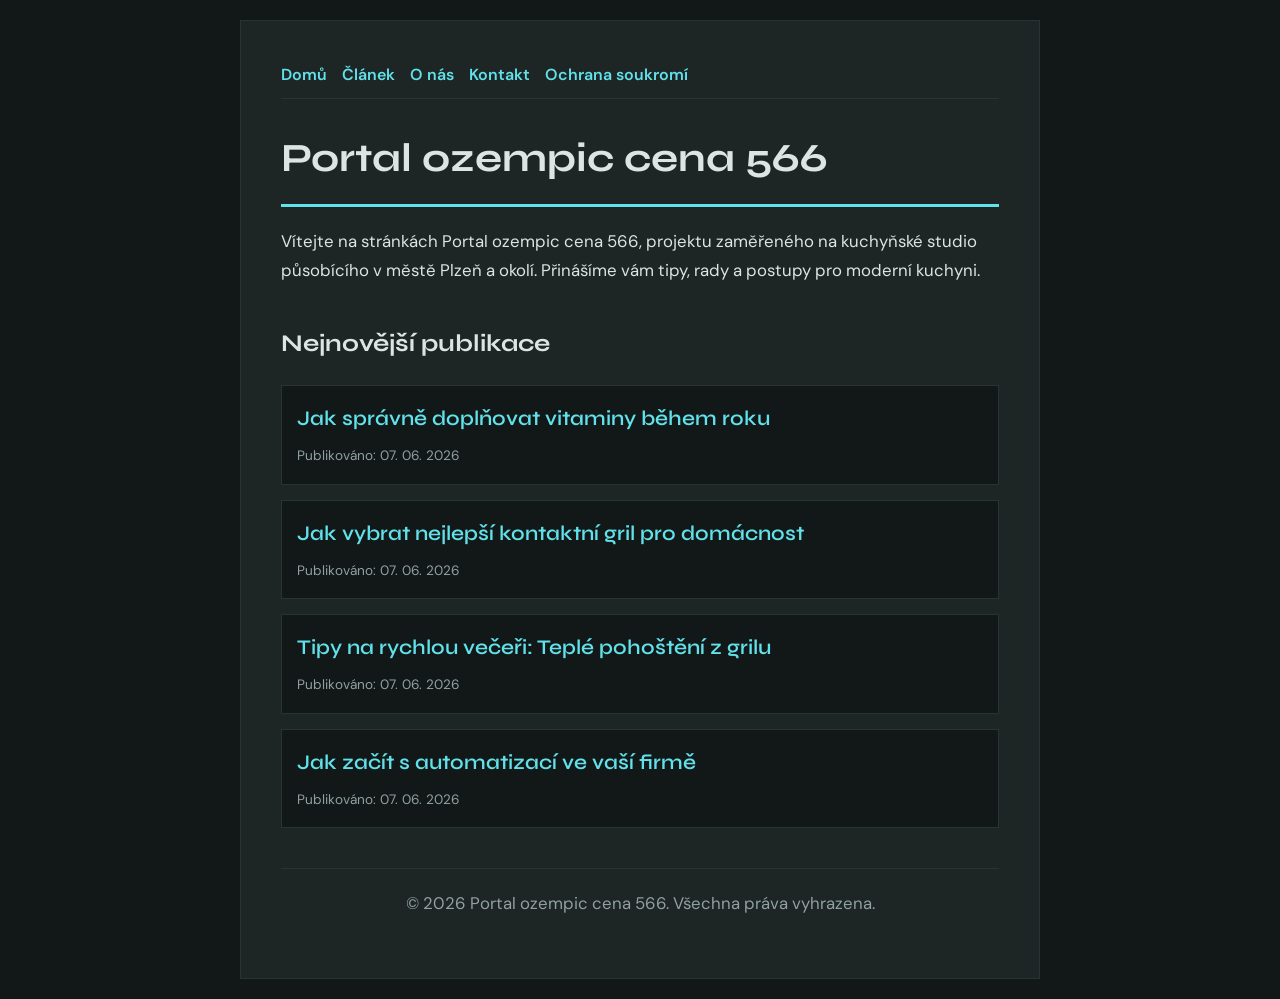
<file: index.html>
<!DOCTYPE html>
<html lang="cs">
<head>
    <meta charset="UTF-8">
    <meta name="viewport" content="width=device-width, initial-scale=1.0">
    <title>Portal ozempic cena 566 | Kuchyňské studio - Plzeň</title>
    <meta name="description" content="Vítejte na stránkách Portal ozempic cena 566, projektu zaměřeného na kuchyňské studio působícího v městě Plzeň a okolí. Přinášíme vám tipy, rady a postupy pro moderní kuchyni.">
    <meta name="geo.region" content="CZ" />
    <meta name="geo.placename" content="Plzeň" />
    <meta name="geo.position" content="49.7384;13.3736" />
    <meta name="ICBM" content="49.7384, 13.3736" />
    <link rel="stylesheet" href="style.css">
    <script type="application/ld+json">
{
  "@context": "https://schema.org",
  "@type": "LocalBusiness",
  "name": "Portal ozempic cena 566",
  "url": "https://portal-ozempic-cena-566.github.io",
  "telephone": "+420 377 555 321",
  "address": {
    "@type": "PostalAddress",
    "addressLocality": "Plzeň",
    "addressRegion": "Plzeňský",
    "postalCode": "301 00",
    "addressCountry": "CZ"
  },
  "geo": {
    "@type": "GeoCoordinates",
    "latitude": 49.7384,
    "longitude": 13.3736
  }
}
</script>
</head>
<body>
    
        <div class="container" style="max-width: 800px;">
            <nav style="display: flex; gap: 15px; margin-bottom: 25px; border-bottom: 1px solid var(--border-color); padding-bottom: 10px; overflow-x: auto; flex-wrap: wrap;">
            <a href="index.html">Domů</a>
            <a href="jak-spravne-doplnovat-vitaminy-behem-roku.html">Článek</a>
            <a href="about.html">O nás</a>
            <a href="contact.html">Kontakt</a>
            <a href="privacy.html">Ochrana soukromí</a>
        </nav>
            <h1>Portal ozempic cena 566</h1>
            <p>Vítejte na stránkách Portal ozempic cena 566, projektu zaměřeného na kuchyňské studio působícího v městě Plzeň a okolí. Přinášíme vám tipy, rady a postupy pro moderní kuchyni.</p>
            <h2 style="margin-top: 40px;">Nejnovější publikace</h2>
            <ul style="list-style-type: none; padding-left: 0;">
                <li style="background: var(--bg-color); padding: 15px; border-radius: var(--border-radius); border: 1px solid var(--border-color); margin-bottom: 15px;">
                <h3 style="margin-bottom: 5px; font-size: 1.3rem;"><a href="jak-spravne-doplnovat-vitaminy-behem-roku.html">Jak správně doplňovat vitaminy během roku</a></h3>
                <span style="font-size:0.85rem; color: var(--muted-text)">Publikováno: 07. 06. 2026</span>
            </li>
<li style="background: var(--bg-color); padding: 15px; border-radius: var(--border-radius); border: 1px solid var(--border-color); margin-bottom: 15px;">
                <h3 style="margin-bottom: 5px; font-size: 1.3rem;"><a href="jak-vybrat-nejlepsi-kontaktni-gril-pro-domacnost.html">Jak vybrat nejlepší kontaktní gril pro domácnost</a></h3>
                <span style="font-size:0.85rem; color: var(--muted-text)">Publikováno: 07. 06. 2026</span>
            </li>
<li style="background: var(--bg-color); padding: 15px; border-radius: var(--border-radius); border: 1px solid var(--border-color); margin-bottom: 15px;">
                <h3 style="margin-bottom: 5px; font-size: 1.3rem;"><a href="tipy-na-rychlou-veceri-teple-pohosteni-z-grilu.html">Tipy na rychlou večeři: Teplé pohoštění z grilu</a></h3>
                <span style="font-size:0.85rem; color: var(--muted-text)">Publikováno: 07. 06. 2026</span>
            </li>
<li style="background: var(--bg-color); padding: 15px; border-radius: var(--border-radius); border: 1px solid var(--border-color); margin-bottom: 15px;">
                <h3 style="margin-bottom: 5px; font-size: 1.3rem;"><a href="jak-zacit-s-automatizaci-ve-vasi-firme.html">Jak začít s automatizací ve vaší firmě</a></h3>
                <span style="font-size:0.85rem; color: var(--muted-text)">Publikováno: 07. 06. 2026</span>
            </li>

            </ul>
            <footer>
                <p>&copy; 2026 Portal ozempic cena 566. Všechna práva vyhrazena.</p>
            </footer>
        </div>
        
</body>
</html>
</file>
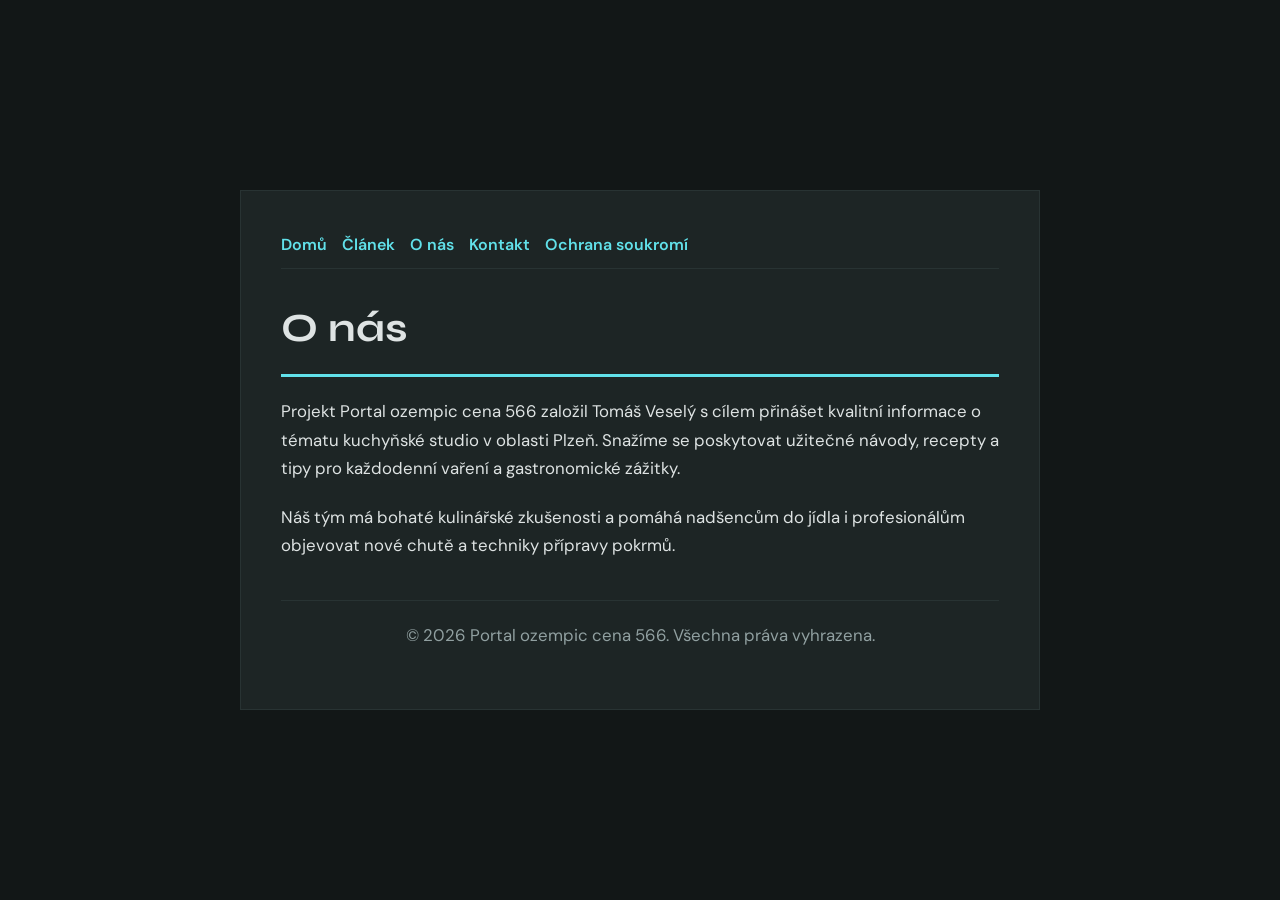
<file: about.html>
<!DOCTYPE html>
<html lang="cs">
<head>
    <meta charset="UTF-8">
    <meta name="viewport" content="width=device-width, initial-scale=1.0">
    <title>O nás | Portal ozempic cena 566</title>
    <meta name="description" content="Projekt Portal ozempic cena 566 založil Tomáš Veselý s cílem přinášet kvalitní informace o tématu kuchyňské studio v oblasti Plzeň. Snažíme se poskytovat užitečné návody, recepty a tipy pro každodenní vaření a gastronomické zážitky.">
    <meta name="geo.region" content="CZ" />
    <meta name="geo.placename" content="Plzeň" />
    <meta name="geo.position" content="49.7384;13.3736" />
    <meta name="ICBM" content="49.7384, 13.3736" />
    <link rel="stylesheet" href="style.css">
</head>
<body>
    
        <div class="container" style="max-width: 800px;">
            <nav style="display: flex; gap: 15px; margin-bottom: 25px; border-bottom: 1px solid var(--border-color); padding-bottom: 10px; overflow-x: auto; flex-wrap: wrap;">
            <a href="index.html">Domů</a>
            <a href="jak-spravne-doplnovat-vitaminy-behem-roku.html">Článek</a>
            <a href="about.html">O nás</a>
            <a href="contact.html">Kontakt</a>
            <a href="privacy.html">Ochrana soukromí</a>
        </nav>
            <h1>O nás</h1>
            <p>Projekt Portal ozempic cena 566 založil Tomáš Veselý s cílem přinášet kvalitní informace o tématu kuchyňské studio v oblasti Plzeň. Snažíme se poskytovat užitečné návody, recepty a tipy pro každodenní vaření a gastronomické zážitky.</p>
            <p>Náš tým má bohaté kulinářské zkušenosti a pomáhá nadšencům do jídla i profesionálům objevovat nové chutě a techniky přípravy pokrmů.</p>
            <footer>
                <p>&copy; 2026 Portal ozempic cena 566. Všechna práva vyhrazena.</p>
            </footer>
        </div>
        
</body>
</html>
</file>
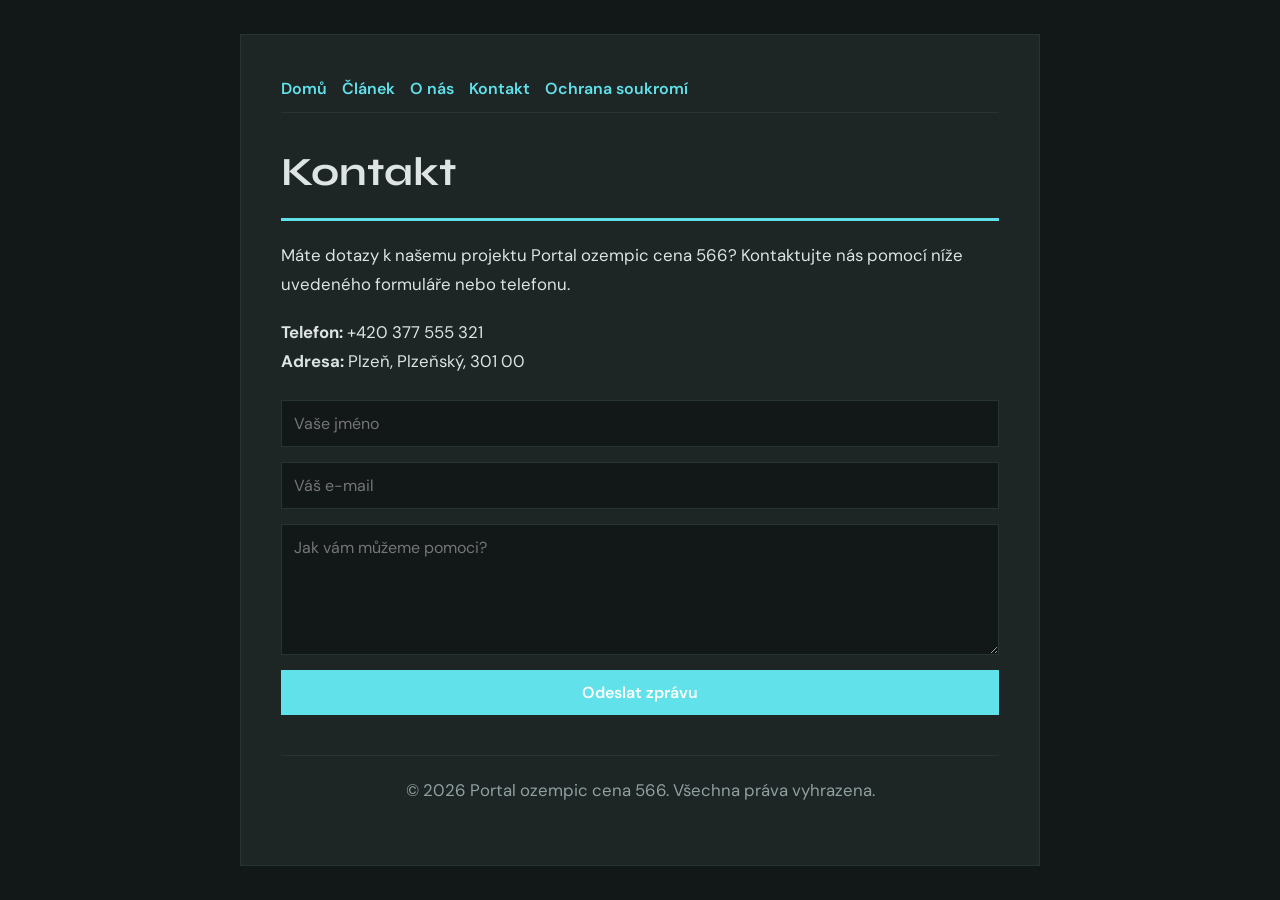
<file: contact.html>
<!DOCTYPE html>
<html lang="cs">
<head>
    <meta charset="UTF-8">
    <meta name="viewport" content="width=device-width, initial-scale=1.0">
    <title>Kontakt | Portal ozempic cena 566</title>
    <meta name="description" content="Máte dotazy k našemu projektu Portal ozempic cena 566? Kontaktujte nás pomocí níže uvedeného formuláře nebo telefonu.">
    <meta name="geo.region" content="CZ" />
    <meta name="geo.placename" content="Plzeň" />
    <meta name="geo.position" content="49.7384;13.3736" />
    <meta name="ICBM" content="49.7384, 13.3736" />
    <link rel="stylesheet" href="style.css">
</head>
<body>
    
        <div class="container" style="max-width: 800px;">
            <nav style="display: flex; gap: 15px; margin-bottom: 25px; border-bottom: 1px solid var(--border-color); padding-bottom: 10px; overflow-x: auto; flex-wrap: wrap;">
            <a href="index.html">Domů</a>
            <a href="jak-spravne-doplnovat-vitaminy-behem-roku.html">Článek</a>
            <a href="about.html">O nás</a>
            <a href="contact.html">Kontakt</a>
            <a href="privacy.html">Ochrana soukromí</a>
        </nav>
            <h1>Kontakt</h1>
            <p>Máte dotazy k našemu projektu Portal ozempic cena 566? Kontaktujte nás pomocí níže uvedeného formuláře nebo telefonu.</p>
            <p><strong>Telefon:</strong> +420 377 555 321<br><strong>Adresa:</strong> Plzeň, Plzeňský, 301 00</p>
            <form action="https://formspree.io/f/placeholder" method="POST">
                <input type="text" name="name" placeholder="Vaše jméno" required>
                <input type="email" name="email" placeholder="Váš e-mail" required>
                <textarea name="message" placeholder="Jak vám můžeme pomoci?" rows="5" required></textarea>
                <button type="submit">Odeslat zprávu</button>
            </form>
            <footer>
                <p>&copy; 2026 Portal ozempic cena 566. Všechna práva vyhrazena.</p>
            </footer>
        </div>
        
</body>
</html>
</file>
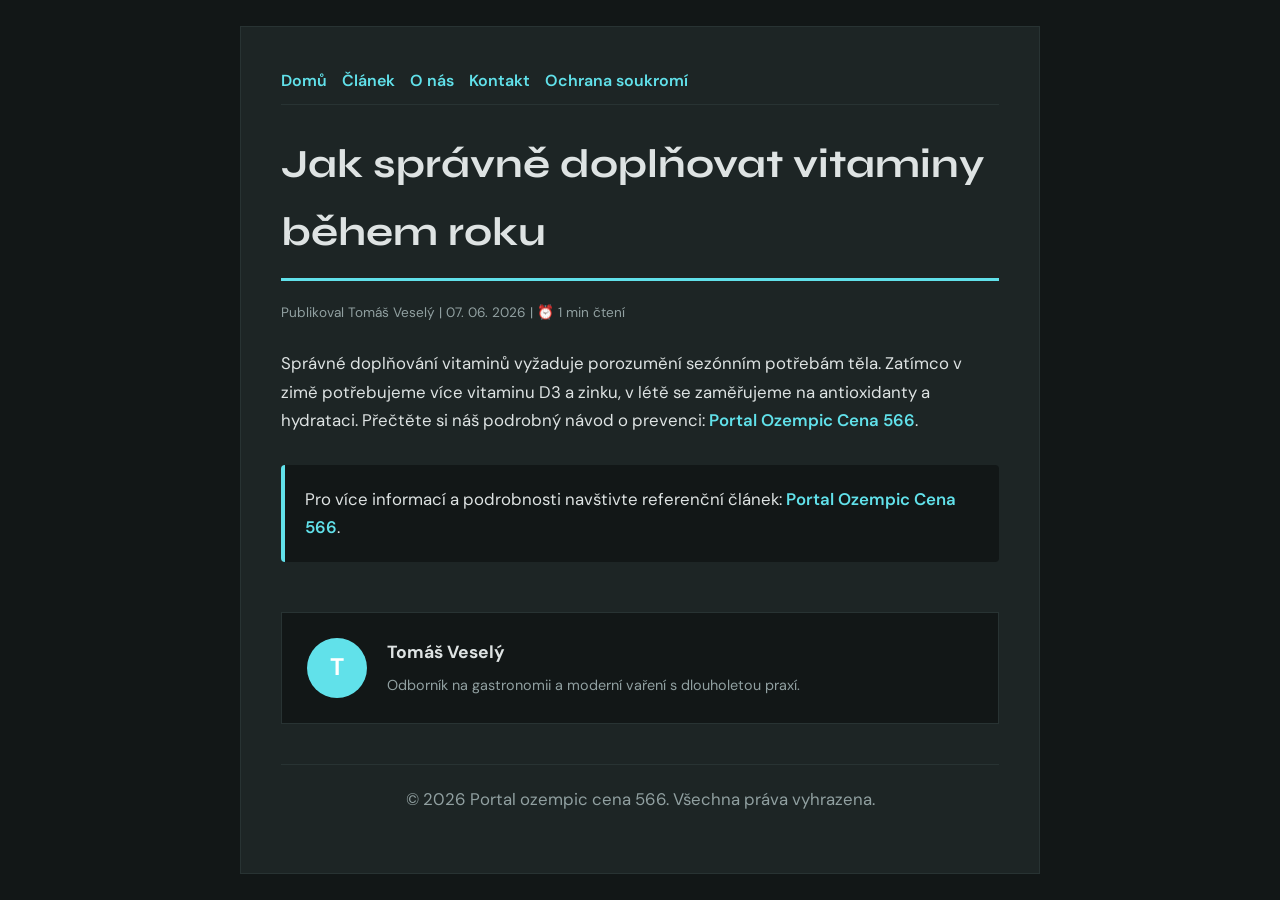
<file: jak-spravne-doplnovat-vitaminy-behem-roku.html>
<!DOCTYPE html>
<html lang="cs">
<head>
    <meta charset="UTF-8">
    <meta name="viewport" content="width=device-width, initial-scale=1.0">
    <title>Jak správně doplňovat vitaminy během roku - Portal ozempic cena 566</title>
    <meta name="description" content="Jak správně doplňovat vitaminy během roku">
    <meta name="geo.region" content="CZ" />
    <meta name="geo.placename" content="Plzeň" />
    <meta name="geo.position" content="49.7384;13.3736" />
    <meta name="ICBM" content="49.7384, 13.3736" />
    <link rel="stylesheet" href="style.css">
</head>
<body>
    
            <div class="container" style="max-width: 800px;">
                <nav style="display: flex; gap: 15px; margin-bottom: 25px; border-bottom: 1px solid var(--border-color); padding-bottom: 10px; overflow-x: auto; flex-wrap: wrap;">
            <a href="index.html">Domů</a>
            <a href="jak-spravne-doplnovat-vitaminy-behem-roku.html">Článek</a>
            <a href="about.html">O nás</a>
            <a href="contact.html">Kontakt</a>
            <a href="privacy.html">Ochrana soukromí</a>
        </nav>
                <h1>Jak správně doplňovat vitaminy během roku</h1>
                <div style="font-size:0.85rem; color: var(--muted-text); margin-bottom: 25px;">
                    Publikoval Tomáš Veselý | 07. 06. 2026 | ⏰ 1 min čtení
                </div>
                <article style="margin-top: 20px;">
                    <p>Správné doplňování vitaminů vyžaduje porozumění sezónním potřebám těla. Zatímco v zimě potřebujeme více vitaminu D3 a zinku, v létě se zaměřujeme na antioxidanty a hydrataci. Přečtěte si náš podrobný návod o prevenci: <a href="https://tipy-ozempic-cena-716.pages.dev/moderni-pristupy-k-domaci-peci-o-zdravi-a-prevenci.html">Portal Ozempic Cena 566</a>.</p>
                    <div class="link-resource" style="margin-top: 30px; padding: 20px; border-left: 4px solid var(--primary-color); background: var(--bg-color); border-radius: 4px;"><p style="margin: 0;">Pro více informací a podrobnosti navštivte referenční článek: <strong><a href="https://tipy-ozempic-cena-716.pages.dev/moderni-pristupy-k-domaci-peci-o-zdravi-a-prevenci.html">Portal Ozempic Cena 566</a></strong>.</p></div>
                </article>
                
            <div class="author-box" style="margin-top: 50px; padding: 25px; background: var(--bg-color); border: 1px solid var(--border-color); border-radius: var(--border-radius); display: flex; gap: 20px; align-items: center;">
                <div style="width: 60px; height: 60px; border-radius: 50%; background: var(--primary-color); display: flex; align-items: center; justify-content: center; color: white; font-weight: bold; font-size: 1.5rem;">T</div>
                <div>
                    <h4 style="margin-bottom: 5px; font-weight: bold; font-size: 1.1rem;">Tomáš Veselý</h4>
                    <p style="margin: 0; font-size: 0.9rem; color: var(--muted-text);">Odborník na gastronomii a moderní vaření s dlouholetou praxí.</p>
                </div>
            </div>
            
                <footer>
                    <p>&copy; 2026 Portal ozempic cena 566. Všechna práva vyhrazena.</p>
                </footer>
            </div>
            
</body>
</html>
</file>
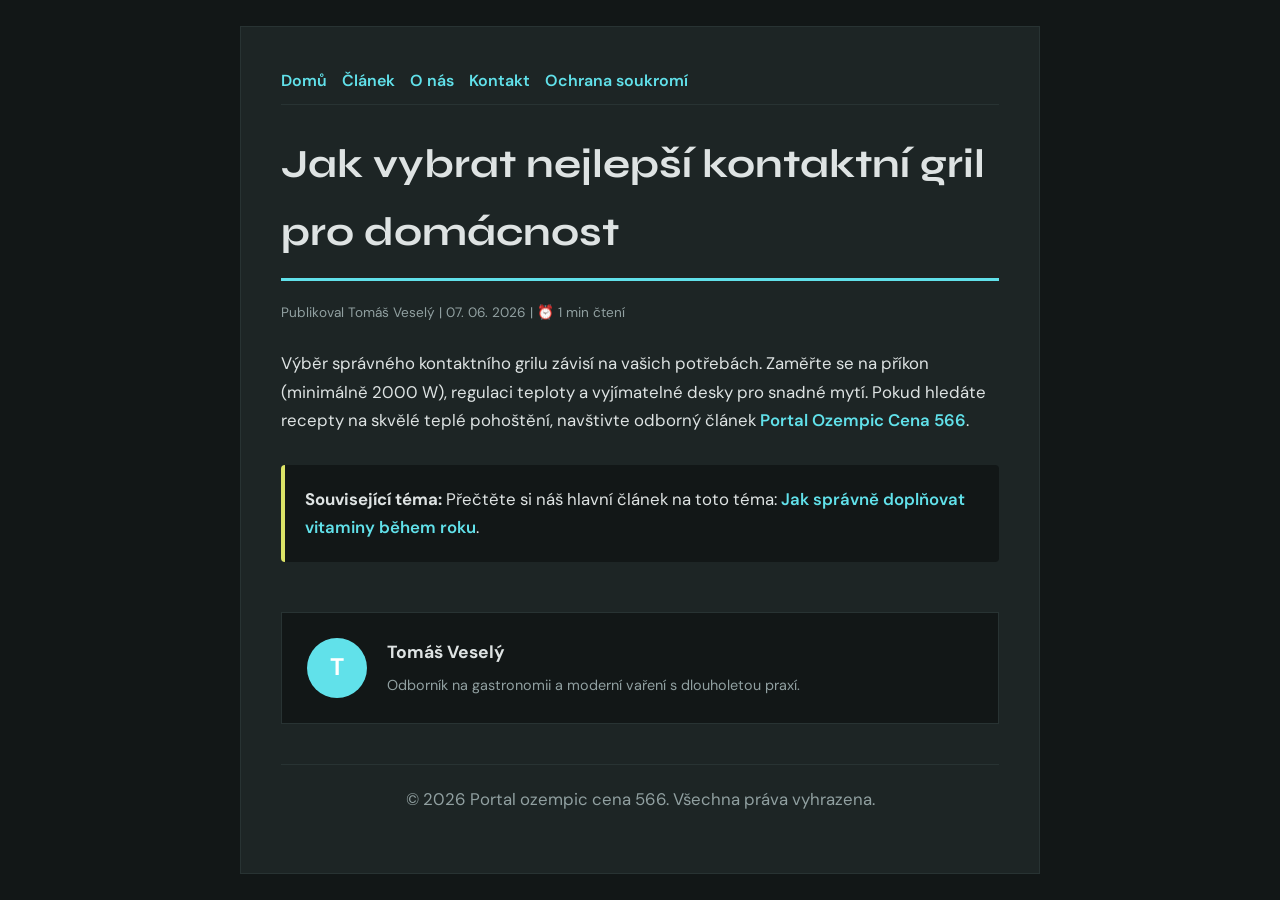
<file: jak-vybrat-nejlepsi-kontaktni-gril-pro-domacnost.html>
<!DOCTYPE html>
<html lang="cs">
<head>
    <meta charset="UTF-8">
    <meta name="viewport" content="width=device-width, initial-scale=1.0">
    <title>Jak vybrat nejlepší kontaktní gril pro domácnost - Portal ozempic cena 566</title>
    <meta name="description" content="Jak vybrat nejlepší kontaktní gril pro domácnost">
    <meta name="geo.region" content="CZ" />
    <meta name="geo.placename" content="Plzeň" />
    <meta name="geo.position" content="49.7384;13.3736" />
    <meta name="ICBM" content="49.7384, 13.3736" />
    <link rel="stylesheet" href="style.css">
</head>
<body>
    
            <div class="container" style="max-width: 800px;">
                <nav style="display: flex; gap: 15px; margin-bottom: 25px; border-bottom: 1px solid var(--border-color); padding-bottom: 10px; overflow-x: auto; flex-wrap: wrap;">
            <a href="index.html">Domů</a>
            <a href="jak-spravne-doplnovat-vitaminy-behem-roku.html">Článek</a>
            <a href="about.html">O nás</a>
            <a href="contact.html">Kontakt</a>
            <a href="privacy.html">Ochrana soukromí</a>
        </nav>
                <h1>Jak vybrat nejlepší kontaktní gril pro domácnost</h1>
                <div style="font-size:0.85rem; color: var(--muted-text); margin-bottom: 25px;">
                    Publikoval Tomáš Veselý | 07. 06. 2026 | ⏰ 1 min čtení
                </div>
                <article style="margin-top: 20px;">
                    <p>Výběr správného kontaktního grilu závisí na vašich potřebách. Zaměřte se na příkon (minimálně 2000 W), regulaci teploty a vyjímatelné desky pro snadné mytí. Pokud hledáte recepty na skvělé teplé pohoštění, navštivte odborný článek <a href="https://tipy-ozempic-cena-716.pages.dev/moderni-pristupy-k-domaci-peci-o-zdravi-a-prevenci.html">Portal Ozempic Cena 566</a>.</p>
                    <div class="link-resource" style="margin-top: 30px; padding: 20px; border-left: 4px solid var(--accent-color); background: var(--bg-color); border-radius: 4px;"><p style="margin: 0;"><strong>Související téma:</strong> Přečtěte si náš hlavní článek na toto téma: <a href="jak-spravne-doplnovat-vitaminy-behem-roku.html">Jak správně doplňovat vitaminy během roku</a>.</p></div>
                </article>
                
            <div class="author-box" style="margin-top: 50px; padding: 25px; background: var(--bg-color); border: 1px solid var(--border-color); border-radius: var(--border-radius); display: flex; gap: 20px; align-items: center;">
                <div style="width: 60px; height: 60px; border-radius: 50%; background: var(--primary-color); display: flex; align-items: center; justify-content: center; color: white; font-weight: bold; font-size: 1.5rem;">T</div>
                <div>
                    <h4 style="margin-bottom: 5px; font-weight: bold; font-size: 1.1rem;">Tomáš Veselý</h4>
                    <p style="margin: 0; font-size: 0.9rem; color: var(--muted-text);">Odborník na gastronomii a moderní vaření s dlouholetou praxí.</p>
                </div>
            </div>
            
                <footer>
                    <p>&copy; 2026 Portal ozempic cena 566. Všechna práva vyhrazena.</p>
                </footer>
            </div>
            
</body>
</html>
</file>
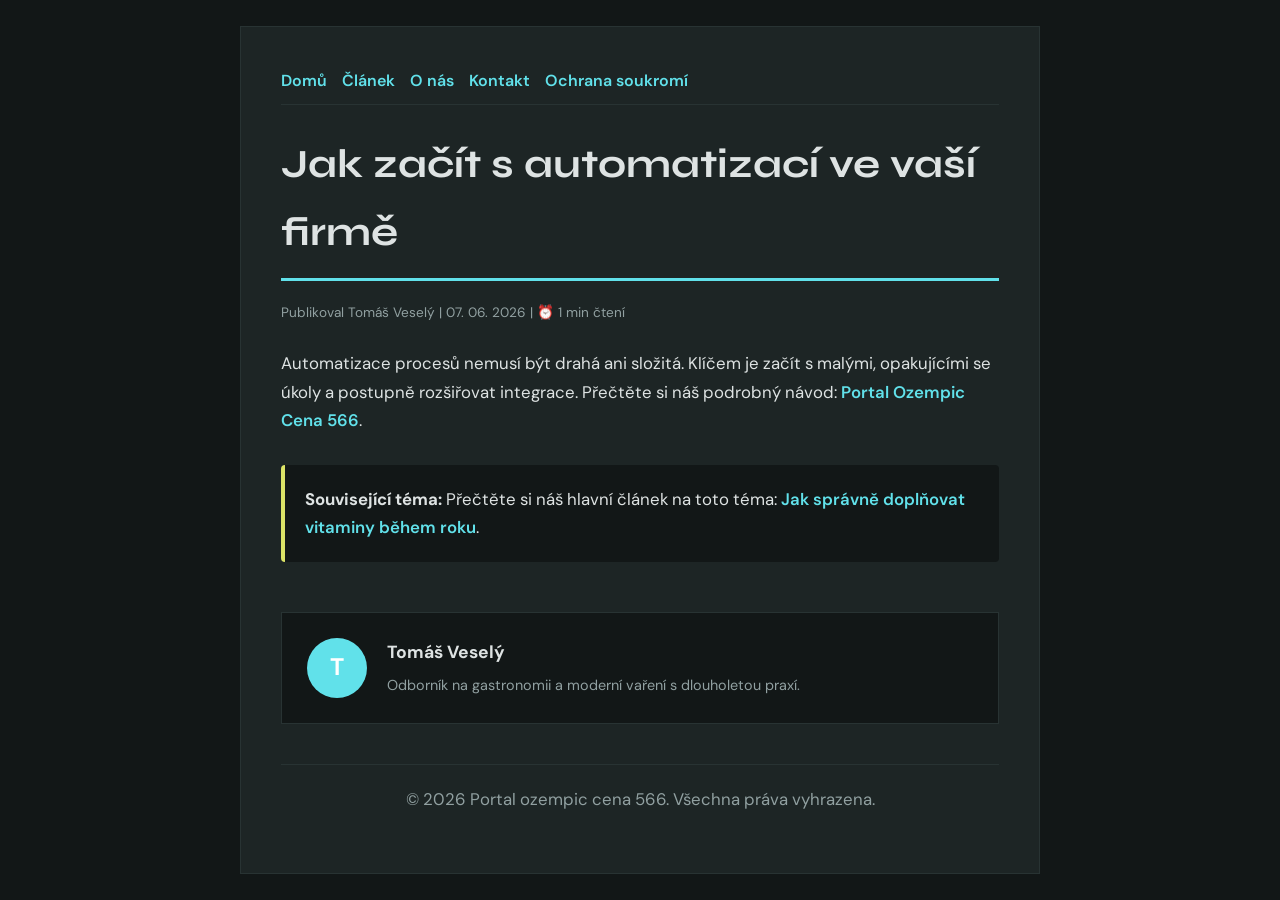
<file: jak-zacit-s-automatizaci-ve-vasi-firme.html>
<!DOCTYPE html>
<html lang="cs">
<head>
    <meta charset="UTF-8">
    <meta name="viewport" content="width=device-width, initial-scale=1.0">
    <title>Jak začít s automatizací ve vaší firmě - Portal ozempic cena 566</title>
    <meta name="description" content="Jak začít s automatizací ve vaší firmě">
    <meta name="geo.region" content="CZ" />
    <meta name="geo.placename" content="Plzeň" />
    <meta name="geo.position" content="49.7384;13.3736" />
    <meta name="ICBM" content="49.7384, 13.3736" />
    <link rel="stylesheet" href="style.css">
</head>
<body>
    
            <div class="container" style="max-width: 800px;">
                <nav style="display: flex; gap: 15px; margin-bottom: 25px; border-bottom: 1px solid var(--border-color); padding-bottom: 10px; overflow-x: auto; flex-wrap: wrap;">
            <a href="index.html">Domů</a>
            <a href="jak-spravne-doplnovat-vitaminy-behem-roku.html">Článek</a>
            <a href="about.html">O nás</a>
            <a href="contact.html">Kontakt</a>
            <a href="privacy.html">Ochrana soukromí</a>
        </nav>
                <h1>Jak začít s automatizací ve vaší firmě</h1>
                <div style="font-size:0.85rem; color: var(--muted-text); margin-bottom: 25px;">
                    Publikoval Tomáš Veselý | 07. 06. 2026 | ⏰ 1 min čtení
                </div>
                <article style="margin-top: 20px;">
                    <p>Automatizace procesů nemusí být drahá ani složitá. Klíčem je začít s malými, opakujícími se úkoly a postupně rozšiřovat integrace. Přečtěte si náš podrobný návod: <a href="https://tipy-ozempic-cena-716.pages.dev/moderni-pristupy-k-domaci-peci-o-zdravi-a-prevenci.html">Portal Ozempic Cena 566</a>.</p>
                    <div class="link-resource" style="margin-top: 30px; padding: 20px; border-left: 4px solid var(--accent-color); background: var(--bg-color); border-radius: 4px;"><p style="margin: 0;"><strong>Související téma:</strong> Přečtěte si náš hlavní článek na toto téma: <a href="jak-spravne-doplnovat-vitaminy-behem-roku.html">Jak správně doplňovat vitaminy během roku</a>.</p></div>
                </article>
                
            <div class="author-box" style="margin-top: 50px; padding: 25px; background: var(--bg-color); border: 1px solid var(--border-color); border-radius: var(--border-radius); display: flex; gap: 20px; align-items: center;">
                <div style="width: 60px; height: 60px; border-radius: 50%; background: var(--primary-color); display: flex; align-items: center; justify-content: center; color: white; font-weight: bold; font-size: 1.5rem;">T</div>
                <div>
                    <h4 style="margin-bottom: 5px; font-weight: bold; font-size: 1.1rem;">Tomáš Veselý</h4>
                    <p style="margin: 0; font-size: 0.9rem; color: var(--muted-text);">Odborník na gastronomii a moderní vaření s dlouholetou praxí.</p>
                </div>
            </div>
            
                <footer>
                    <p>&copy; 2026 Portal ozempic cena 566. Všechna práva vyhrazena.</p>
                </footer>
            </div>
            
</body>
</html>
</file>
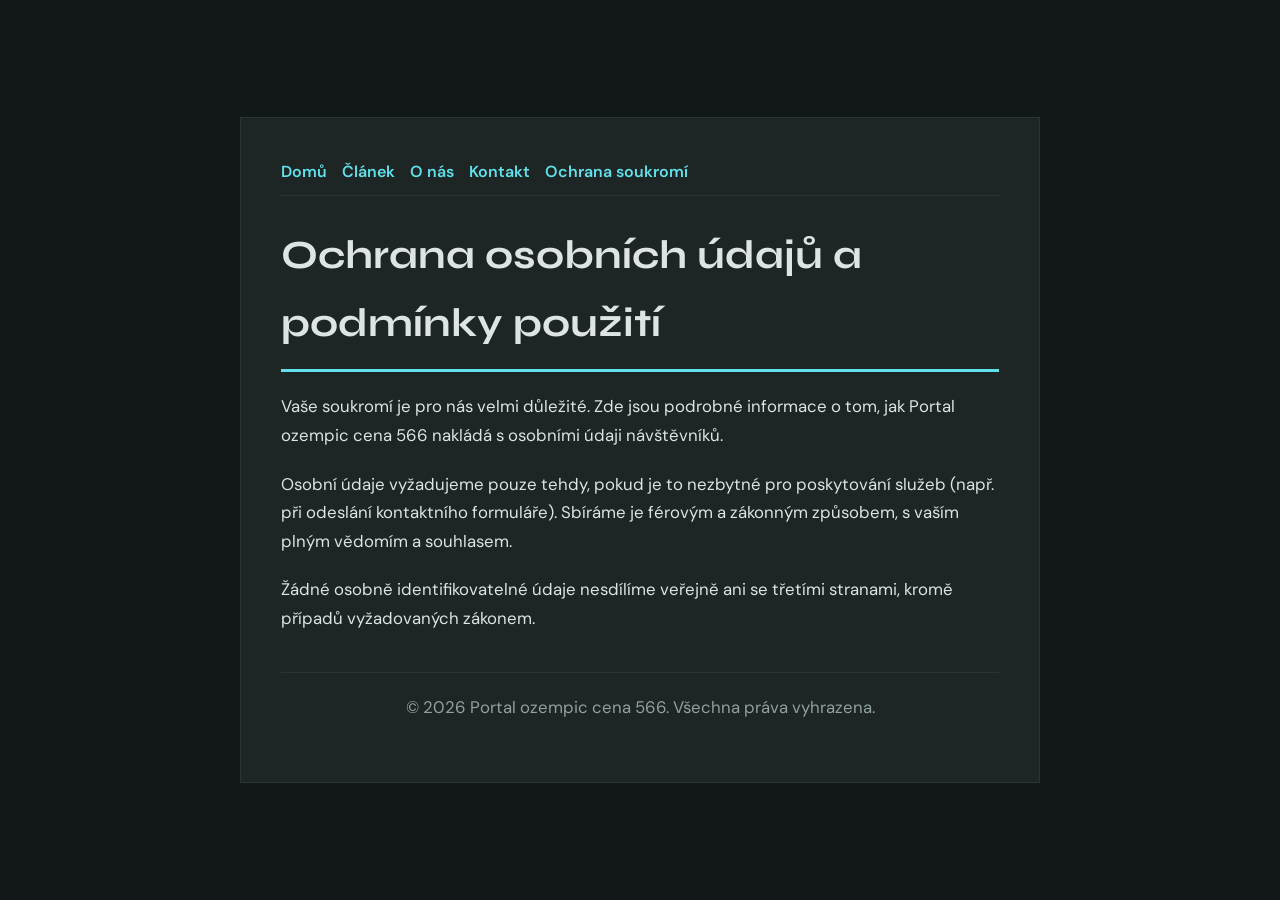
<file: privacy.html>
<!DOCTYPE html>
<html lang="cs">
<head>
    <meta charset="UTF-8">
    <meta name="viewport" content="width=device-width, initial-scale=1.0">
    <title>Ochrana osobních údajů a podmínky použití - Portal ozempic cena 566</title>
    <meta name="description" content="Vaše soukromí je pro nás velmi důležité. Zde jsou podrobné informace o tom, jak Portal ozempic cena 566 nakládá s osobními údaji návštěvníků.">
    <meta name="geo.region" content="CZ" />
    <meta name="geo.placename" content="Plzeň" />
    <meta name="geo.position" content="49.7384;13.3736" />
    <meta name="ICBM" content="49.7384, 13.3736" />
    <link rel="stylesheet" href="style.css">
</head>
<body>
    
        <div class="container" style="max-width: 800px;">
            <nav style="display: flex; gap: 15px; margin-bottom: 25px; border-bottom: 1px solid var(--border-color); padding-bottom: 10px; overflow-x: auto; flex-wrap: wrap;">
            <a href="index.html">Domů</a>
            <a href="jak-spravne-doplnovat-vitaminy-behem-roku.html">Článek</a>
            <a href="about.html">O nás</a>
            <a href="contact.html">Kontakt</a>
            <a href="privacy.html">Ochrana soukromí</a>
        </nav>
            <h1>Ochrana osobních údajů a podmínky použití</h1>
            <p>Vaše soukromí je pro nás velmi důležité. Zde jsou podrobné informace o tom, jak Portal ozempic cena 566 nakládá s osobními údaji návštěvníků.</p>
            <p>Osobní údaje vyžadujeme pouze tehdy, pokud je to nezbytné pro poskytování služeb (např. při odeslání kontaktního formuláře). Sbíráme je férovým a zákonným způsobem, s vaším plným vědomím a souhlasem.</p>
            <p>Žádné osobně identifikovatelné údaje nesdílíme veřejně ani se třetími stranami, kromě případů vyžadovaných zákonem.</p>
            <footer>
                <p>&copy; 2026 Portal ozempic cena 566. Všechna práva vyhrazena.</p>
            </footer>
        </div>
        
</body>
</html>
</file>
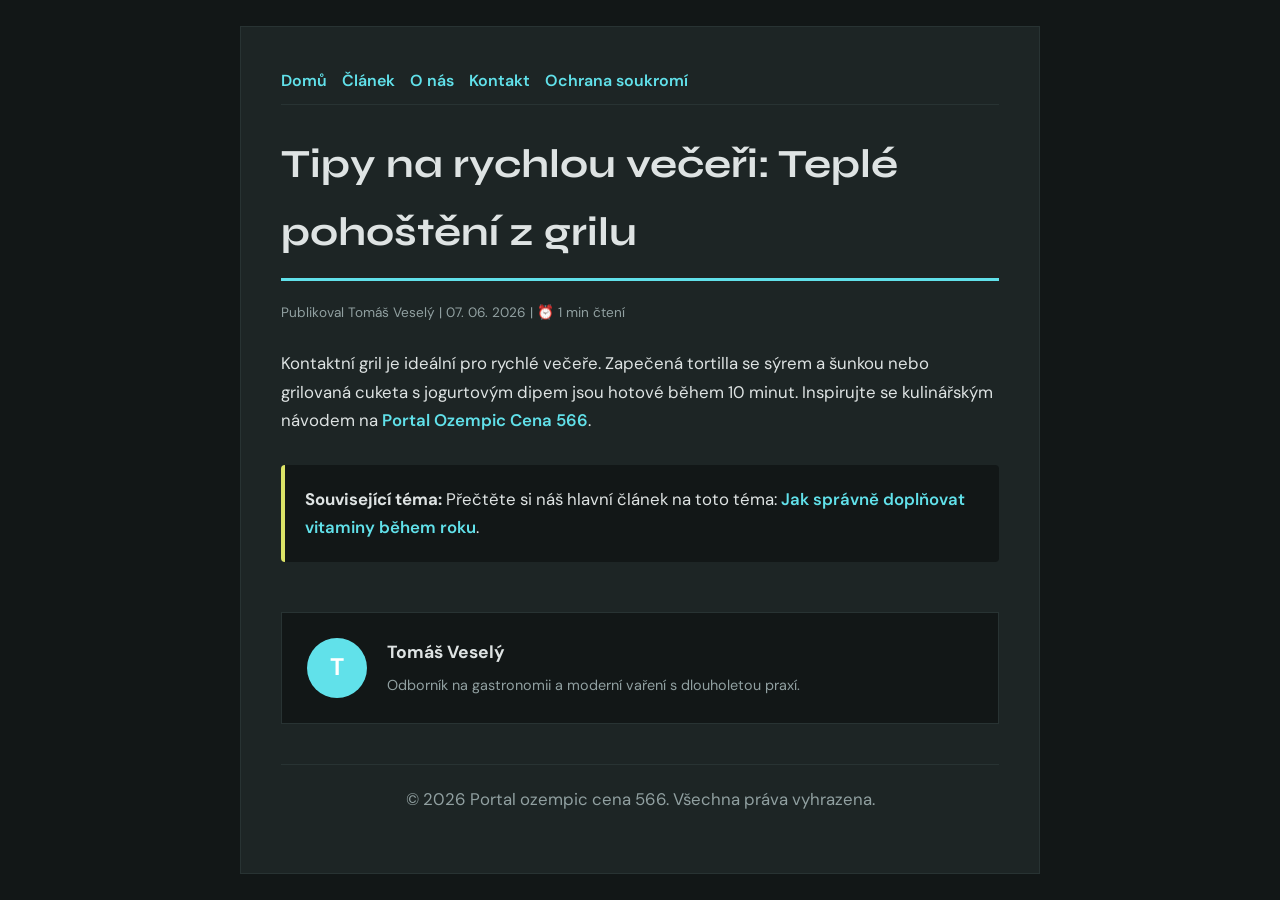
<file: tipy-na-rychlou-veceri-teple-pohosteni-z-grilu.html>
<!DOCTYPE html>
<html lang="cs">
<head>
    <meta charset="UTF-8">
    <meta name="viewport" content="width=device-width, initial-scale=1.0">
    <title>Tipy na rychlou večeři: Teplé pohoštění z grilu - Portal ozempic cena 566</title>
    <meta name="description" content="Tipy na rychlou večeři: Teplé pohoštění z grilu">
    <meta name="geo.region" content="CZ" />
    <meta name="geo.placename" content="Plzeň" />
    <meta name="geo.position" content="49.7384;13.3736" />
    <meta name="ICBM" content="49.7384, 13.3736" />
    <link rel="stylesheet" href="style.css">
</head>
<body>
    
            <div class="container" style="max-width: 800px;">
                <nav style="display: flex; gap: 15px; margin-bottom: 25px; border-bottom: 1px solid var(--border-color); padding-bottom: 10px; overflow-x: auto; flex-wrap: wrap;">
            <a href="index.html">Domů</a>
            <a href="jak-spravne-doplnovat-vitaminy-behem-roku.html">Článek</a>
            <a href="about.html">O nás</a>
            <a href="contact.html">Kontakt</a>
            <a href="privacy.html">Ochrana soukromí</a>
        </nav>
                <h1>Tipy na rychlou večeři: Teplé pohoštění z grilu</h1>
                <div style="font-size:0.85rem; color: var(--muted-text); margin-bottom: 25px;">
                    Publikoval Tomáš Veselý | 07. 06. 2026 | ⏰ 1 min čtení
                </div>
                <article style="margin-top: 20px;">
                    <p>Kontaktní gril je ideální pro rychlé večeře. Zapečená tortilla se sýrem a šunkou nebo grilovaná cuketa s jogurtovým dipem jsou hotové během 10 minut. Inspirujte se kulinářským návodem na <a href="https://tipy-ozempic-cena-716.pages.dev/moderni-pristupy-k-domaci-peci-o-zdravi-a-prevenci.html">Portal Ozempic Cena 566</a>.</p>
                    <div class="link-resource" style="margin-top: 30px; padding: 20px; border-left: 4px solid var(--accent-color); background: var(--bg-color); border-radius: 4px;"><p style="margin: 0;"><strong>Související téma:</strong> Přečtěte si náš hlavní článek na toto téma: <a href="jak-spravne-doplnovat-vitaminy-behem-roku.html">Jak správně doplňovat vitaminy během roku</a>.</p></div>
                </article>
                
            <div class="author-box" style="margin-top: 50px; padding: 25px; background: var(--bg-color); border: 1px solid var(--border-color); border-radius: var(--border-radius); display: flex; gap: 20px; align-items: center;">
                <div style="width: 60px; height: 60px; border-radius: 50%; background: var(--primary-color); display: flex; align-items: center; justify-content: center; color: white; font-weight: bold; font-size: 1.5rem;">T</div>
                <div>
                    <h4 style="margin-bottom: 5px; font-weight: bold; font-size: 1.1rem;">Tomáš Veselý</h4>
                    <p style="margin: 0; font-size: 0.9rem; color: var(--muted-text);">Odborník na gastronomii a moderní vaření s dlouholetou praxí.</p>
                </div>
            </div>
            
                <footer>
                    <p>&copy; 2026 Portal ozempic cena 566. Všechna práva vyhrazena.</p>
                </footer>
            </div>
            
</body>
</html>
</file>
<file: style.css>
@import url('https://fonts.googleapis.com/css2?family=Syne:wght@700&family=DM+Sans:wght@400;600&display=swap');

:root {
    --bg-color: hsl(184, 12%, 8%);
    --card-bg: hsl(184, 12%, 13%);
    --text-color: hsl(184, 8%, 88%);
    --muted-text: hsl(184, 8%, 60%);
    --primary-color: hsl(184, 77%, 65%);
    --accent-color: hsl(64, 70%, 65%);
    --border-color: hsl(184, 12%, 18%);
    --border-radius: 0px;
    --shadow: none;
    --font-headline: 'Syne', sans-serif;
    --font-body: 'DM Sans', sans-serif;
}

* {
    box-sizing: border-box;
    margin: 0;
    padding: 0;
}

body {
    background-color: var(--bg-color);
    color: var(--text-color);
    font-family: var(--font-body);
    line-height: 1.7;
    padding: 20px;
    display: flex;
    justify-content: center;
    min-height: 100vh;
}

a {
    color: var(--primary-color);
    text-decoration: none;
    font-weight: 600;
    transition: color 0.2s ease;
}

a:hover {
    color: var(--accent-color);
    text-decoration: underline;
}

.container {
    width: 100%;
    max-width: 900px;
    background: var(--card-bg);
    border: 1px solid var(--border-color);
    border-radius: var(--border-radius);
    padding: 40px;
    box-shadow: var(--shadow);
    margin: auto;
}

h1, h2, h3 {
    font-family: var(--font-headline);
    margin-bottom: 20px;
    color: var(--text-color);
}

h1 {
    font-size: 2.5rem;
    border-bottom: 3px solid var(--primary-color);
    padding-bottom: 12px;
}

p {
    margin-bottom: 20px;
    font-size: 1.05rem;
}

ul {
    margin-bottom: 20px;
    padding-left: 20px;
}

li {
    margin-bottom: 8px;
}

form {
    display: flex;
    flex-direction: column;
    gap: 15px;
    margin-top: 25px;
}

input, textarea, button {
    padding: 12px;
    border: 1px solid var(--border-color);
    border-radius: var(--border-radius);
    font-family: var(--font-body);
    font-size: 1rem;
    background: var(--bg-color);
    color: var(--text-color);
}

button {
    background: var(--primary-color);
    color: white;
    font-weight: 600;
    border: none;
    cursor: pointer;
    transition: background 0.2s ease;
}

button:hover {
    background: var(--accent-color);
}

footer {
    margin-top: 40px;
    border-top: 1px solid var(--border-color);
    padding-top: 20px;
    font-size: 0.9rem;
    color: var(--muted-text);
    text-align: center;
}
</file>
